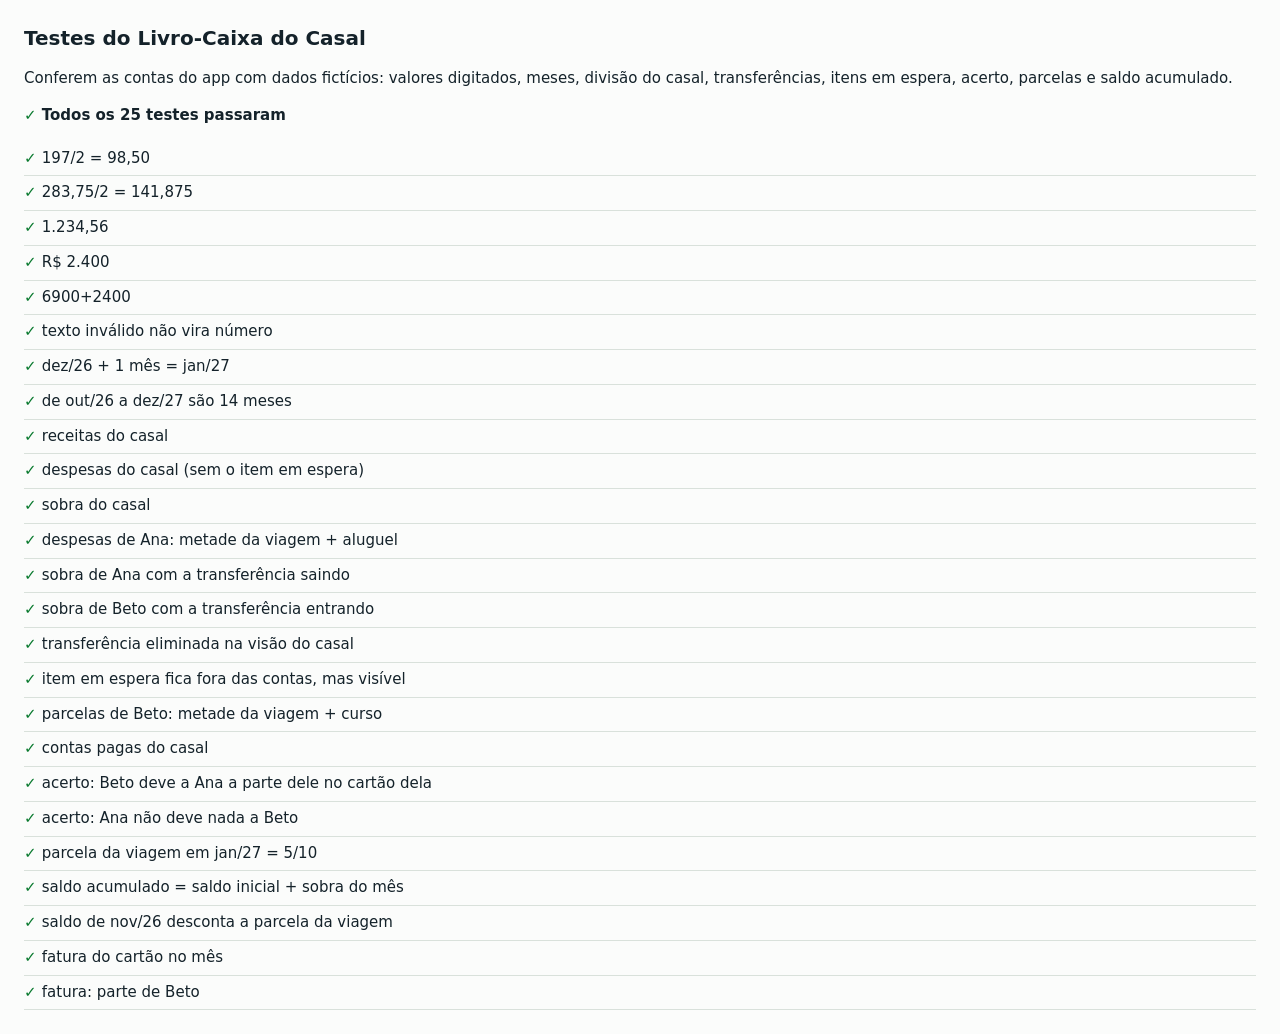
<file: tests/index.html>
<!doctype html>
<html lang="pt-BR">
<head>
<meta charset="utf-8">
<meta name="viewport" content="width=device-width,initial-scale=1">
<title>Testes · Livro-Caixa do Casal</title>
<style>
  body { font: 15px/1.45 system-ui, sans-serif; margin: 24px; color: #14222a; background: #fbfcfb; }
  h1 { font-size: 20px; margin: 0 0 6px; }
  #resumo { font-weight: 700; }
  ul { list-style: none; padding: 0; }
  li { padding: 6px 0; border-bottom: 1px solid #d9e1db; }
  .ok::before { content: "✓ "; color: #0a7a2f; font-weight: 700; }
  .falha { color: #b3261e; font-weight: 600; }
  .falha::before { content: "✗ "; }
  code { font-size: 13px; }
</style>
</head>
<body>
<h1>Testes do Livro-Caixa do Casal</h1>
<p>Conferem as contas do app com dados fictícios: valores digitados, meses, divisão do casal, transferências, itens em espera, acerto, parcelas e saldo acumulado.</p>
<p id="resumo">Rodando…</p>
<ul id="lista"></ul>
<script>window.LCC_TESTE = {};</script>
<script src="../js/app.js"></script>
<script src="tests.js"></script>
</body>
</html>
</file>
